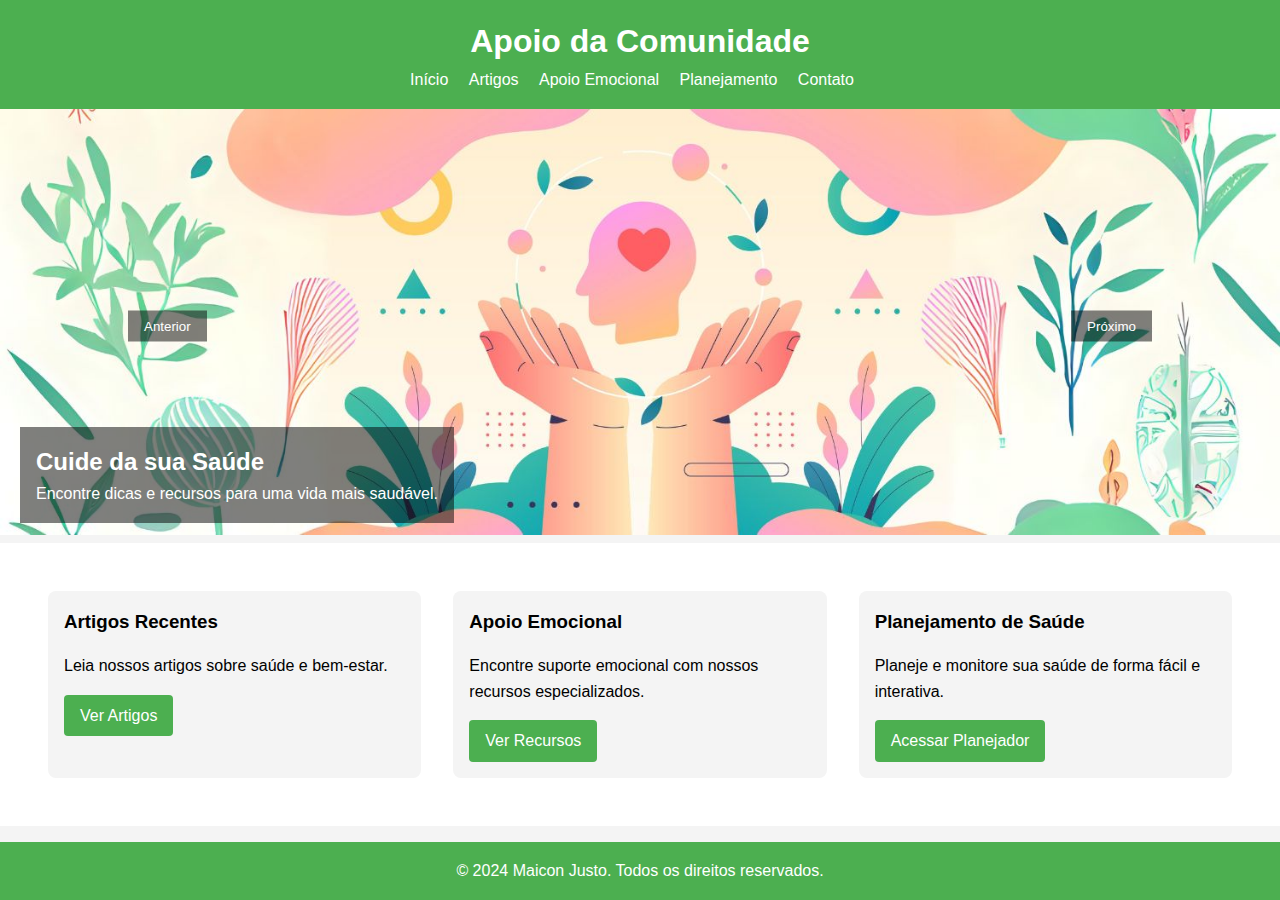
<file: html/index.html>
<!DOCTYPE html>
<html lang="pt-BR">
<head>
    <meta charset="UTF-8">
    <meta name="viewport" content="width=device-width, initial-scale=1.0"> <!-- Garante a responsividade em dispositivos móveis -->
    <title>Apoio da Comunidade - Home</title>
    <link rel="stylesheet" href="../css/styles.css"> <!-- Importa o arquivo CSS para estilização -->
    <script src="https://code.jquery.com/jquery-3.6.0.min.js"></script> <!-- Importa o jQuery para manipulação do DOM -->
    <script src="../js/main.js" defer></script> <!-- Importa o arquivo JavaScript com o atributo 'defer', que atrasa a execução até que a página esteja completamente carregada -->
</head>
<body>
    <header>
        <h1>Apoio da Comunidade</h1>
        <nav>
            <ul> <!-- Lista de links para navegação entre as páginas do site -->
                <li><a href="index.html">Início</a></li> 
                <li><a href="artigos.html">Artigos</a></li> 
                <li><a href="apoio-emocional.html">Apoio Emocional</a></li> 
                <li><a href="planejamento.html">Planejamento</a></li> 
                <li><a href="contato.html">Contato</a></li> 
            </ul>
        </nav>
    </header>
    <main>
        <section class="hero">
            <div class="carrossel">
                <!-- Carrossel de imagens com títulos e descrições para destacar conteúdos importantes -->
                <div class="carrossel-item active">
                    <img src="../assets/images/saude1.jpg" alt="Saúde">
                    <div class="carrossel-caption">
                        <h2>Cuide da sua Saúde</h2>
                        <p>Encontre dicas e recursos para uma vida mais saudável.</p>
                    </div>
                </div>
                <div class="carrossel-item">
                    <img src="../assets/images/saude2.jpg" alt="Bem-Estar">
                    <div class="carrossel-caption">
                        <h2>Bem-Estar</h2>
                        <p>Explore técnicas para melhorar seu bem-estar emocional.</p>
                    </div>
                </div>
                <div class="carrossel-item">
                    <img src="../assets/images/saude3.jpg" alt="Planejamento de Saúde">
                    <div class="carrossel-caption">
                        <h2>Planejamento de Saúde</h2>
                        <p>Defina metas e acompanhe seu progresso de forma interativa.</p>
                    </div>
                </div>
            </div>
            <!-- Controles do carrossel para navegação -->
            <div class="carrossel-controls">
                <button id="prev">Anterior</button> 
                <button id="next">Próximo</button>
            </div>
        </section>
        <!-- Seção de destaques para promover áreas específicas do site -->
        <section class="highlights">
            <div class="highlight">
                <h3>Artigos Recentes</h3>
                <p>Leia nossos artigos sobre saúde e bem-estar.</p>
                <a href="artigos.html" class="btn">Ver Artigos</a> <!-- Botão/link para a página de artigos -->
            </div>
            <div class="highlight">
                <h3>Apoio Emocional</h3>
                <p>Encontre suporte emocional com nossos recursos especializados.</p>
                <a href="apoio-emocional.html" class="btn">Ver Recursos</a> <!-- Botão/link para a página de apoio emocional -->
            </div>
            <div class="highlight">
                <h3>Planejamento de Saúde</h3>
                <p>Planeje e monitore sua saúde de forma fácil e interativa.</p>
                <a href="planejamento.html" class="btn">Acessar Planejador</a> <!-- Botão/link para a página de planejamento -->
            </div>
        </section>
    </main>
    <footer>
        <p>&copy; 2024 Maicon Justo. Todos os direitos reservados.</p> <!-- Rodapé com direitos autorais -->
    </footer>
</body>
</html>
</file>
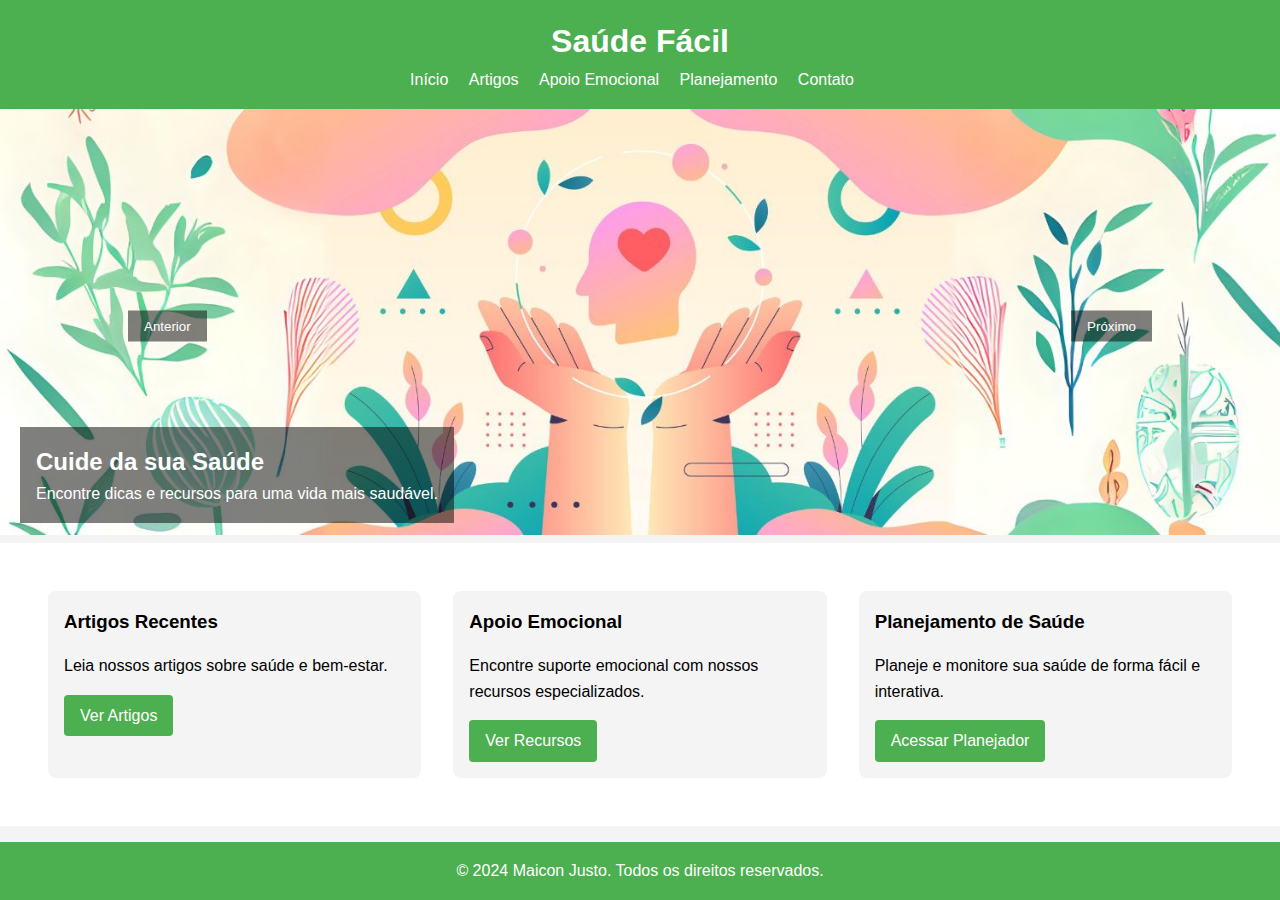
<file: saude-facil/index.html>
<!DOCTYPE html>
<html lang="pt-BR">
<head>
    <meta charset="UTF-8">
    <meta name="viewport" content="width=device-width, initial-scale=1.0">
    <title>Saúde Fácil - Home</title>
    <link rel="stylesheet" href="../css/styles.css"> <!-- Importa o arquivo CSS para estilização -->
    <script src="https://code.jquery.com/jquery-3.6.0.min.js"></script> <!-- Importa o jQuery para manipulação do DOM -->
    <script src="../js/main.js" defer></script> <!-- Importa o arquivo JavaScript principal com o atributo 'defer' -->
</head>
<body>
    <header>
        <h1>Saúde Fácil</h1>
        <nav>
            <ul>
                <li><a href="index.html">Início</a></li>
                <li><a href="artigos.html">Artigos</a></li>
                <li><a href="apoio-emocional.html">Apoio Emocional</a></li>
                <li><a href="planejamento.html">Planejamento</a></li>
                <li><a href="contato.html">Contato</a></li>
            </ul>
        </nav>
    </header>
    <main>
        <section class="hero">
            <div class="carrossel">
                <!-- Carrossel de imagens com títulos e descrições -->
                <div class="carrossel-item active">
                    <img src="../assets/images/saude1.jpg" alt="Saúde">
                    <div class="carrossel-caption">
                        <h2>Cuide da sua Saúde</h2>
                        <p>Encontre dicas e recursos para uma vida mais saudável.</p>
                    </div>
                </div>
                <div class="carrossel-item">
                    <img src="../assets/images/saude2.jpg" alt="Bem-Estar">
                    <div class="carrossel-caption">
                        <h2>Bem-Estar</h2>
                        <p>Explore técnicas para melhorar seu bem-estar emocional.</p>
                    </div>
                </div>
                <div class="carrossel-item">
                    <img src="../assets/images/saude3.jpg" alt="Planejamento de Saúde">
                    <div class="carrossel-caption">
                        <h2>Planejamento de Saúde</h2>
                        <p>Defina metas e acompanhe seu progresso de forma interativa.</p>
                    </div>
                </div>
            </div>
            <!-- Controles do carrossel -->
            <div class="carrossel-controls">
                <button id="prev">Anterior</button>
                <button id="next">Próximo</button>
            </div>
        </section>
        <!-- Seção de destaques -->
        <section class="highlights">
            <div class="highlight">
                <h3>Artigos Recentes</h3>
                <p>Leia nossos artigos sobre saúde e bem-estar.</p>
                <a href="artigos.html" class="btn">Ver Artigos</a>
            </div>
            <div class="highlight">
                <h3>Apoio Emocional</h3>
                <p>Encontre suporte emocional com nossos recursos especializados.</p>
                <a href="apoio-emocional.html" class="btn">Ver Recursos</a>
            </div>
            <div class="highlight">
                <h3>Planejamento de Saúde</h3>
                <p>Planeje e monitore sua saúde de forma fácil e interativa.</p>
                <a href="planejamento.html" class="btn">Acessar Planejador</a>
            </div>
        </section>
    </main>
    <footer>
        <p>&copy; 2024 Maicon Justo. Todos os direitos reservados.</p>
    </footer>
</body>
</html>
</file>
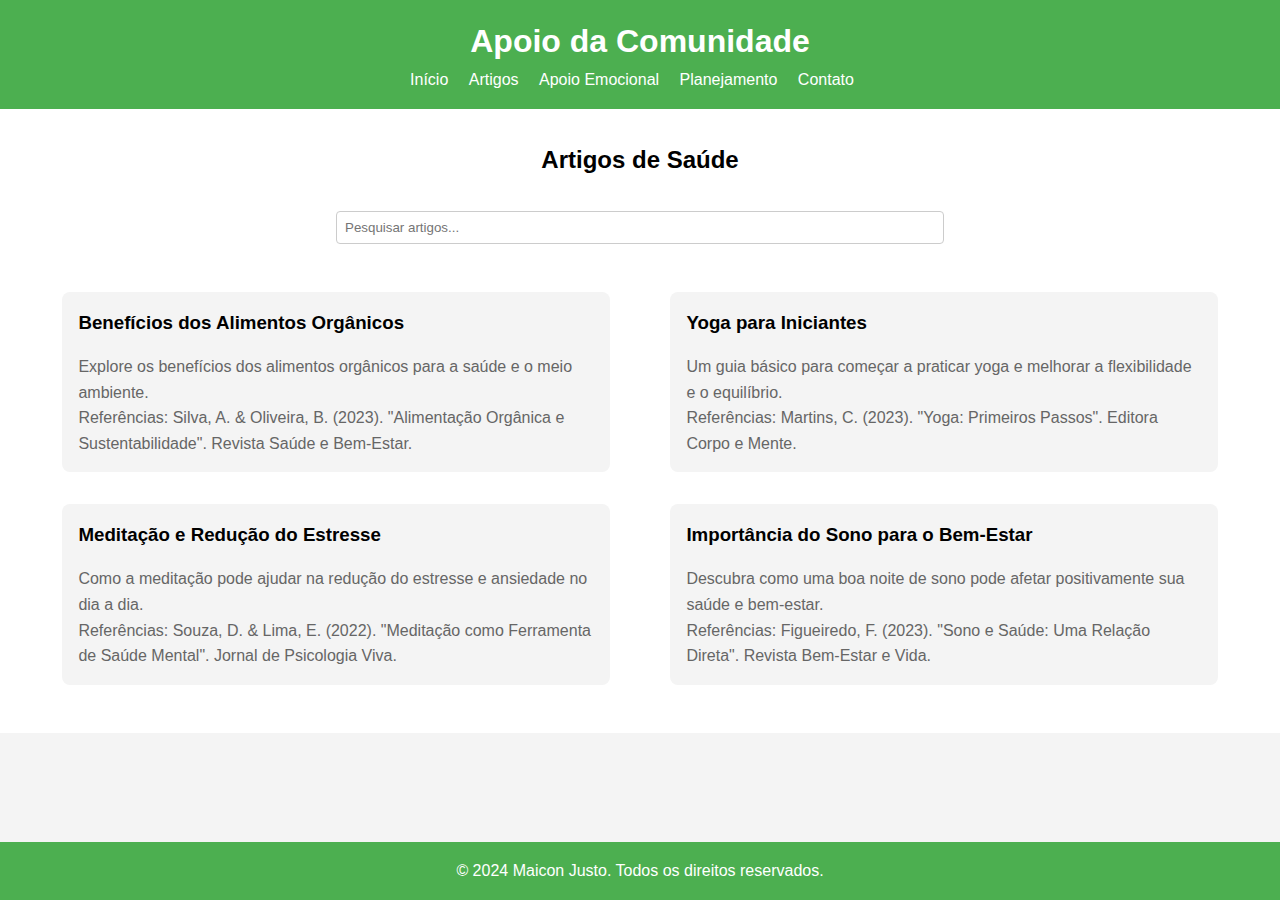
<file: html/artigos.html>
<!DOCTYPE html>
<html lang="pt-BR">
<head>
    <meta charset="UTF-8">
    <meta name="viewport" content="width=device-width, initial-scale=1.0">
    <title>Apoio da Comunidade - Artigos</title>
    <link rel="stylesheet" href="../css/styles.css"> <!-- Link para o arquivo CSS externo que estiliza a página -->
    <script src="https://code.jquery.com/jquery-3.6.0.min.js"></script> <!-- Importa a biblioteca jQuery para facilitar manipulações do DOM, eventos, etc. -->
    <script src="../js/main.js" defer></script> <!-- Link para o arquivo JavaScript externo, com o atributo 'defer' para garantir que seja carregado após o HTML -->
</head>
<body>
    <header>
        <h1>Apoio da Comunidade</h1> <!-- Título principal da página -->
        <nav>
            <ul> <!-- Lista de links para navegação entre as páginas do site -->
                <li><a href="index.html">Início</a></li>
                <li><a href="artigos.html">Artigos</a></li>
                <li><a href="apoio-emocional.html">Apoio Emocional</a></li>
                <li><a href="planejamento.html">Planejamento</a></li>
                <li><a href="contato.html">Contato</a></li>
            </ul>
        </nav>
    </header>
    <main>
        <section class="articles">
            <h2>Artigos de Saúde</h2> <!-- Título da seção de artigos -->
            <div class="search">
                <input type="text" id="search" placeholder="Pesquisar artigos..."> <!-- Campo de pesquisa para filtrar artigos -->
            </div>
            <div class="article-list">
                <!-- Lista de artigos, cada 'article' representa um artigo com título, descrição e referências -->
                <article data-category="alimentação">
                    <h3>Benefícios dos Alimentos Orgânicos</h3>
                    <p>Explore os benefícios dos alimentos orgânicos para a saúde e o meio ambiente.</p>
                    <p>Referências: Silva, A. & Oliveira, B. (2023). "Alimentação Orgânica e Sustentabilidade". Revista Saúde e Bem-Estar.</p>
                </article>
                <article data-category="exercício">
                    <h3>Yoga para Iniciantes</h3>
                    <p>Um guia básico para começar a praticar yoga e melhorar a flexibilidade e o equilíbrio.</p>
                    <p>Referências: Martins, C. (2023). "Yoga: Primeiros Passos". Editora Corpo e Mente.</p>
                </article>
                <article data-category="saúde mental">
                    <h3>Meditação e Redução do Estresse</h3>
                    <p>Como a meditação pode ajudar na redução do estresse e ansiedade no dia a dia.</p>
                    <p>Referências: Souza, D. & Lima, E. (2022). "Meditação como Ferramenta de Saúde Mental". Jornal de Psicologia Viva.</p>
                </article>
                <article data-category="bem-estar">
                    <h3>Importância do Sono para o Bem-Estar</h3>
                    <p>Descubra como uma boa noite de sono pode afetar positivamente sua saúde e bem-estar.</p>
                    <p>Referências: Figueiredo, F. (2023). "Sono e Saúde: Uma Relação Direta". Revista Bem-Estar e Vida.</p>
                </article>
            </div>
        </section>
    </main>
    <footer>
        <p>&copy; 2024 Maicon Justo. Todos os direitos reservados.</p> <!-- Rodapé com informações de direitos autorais -->
    </footer>
</body>
</html>
</file>
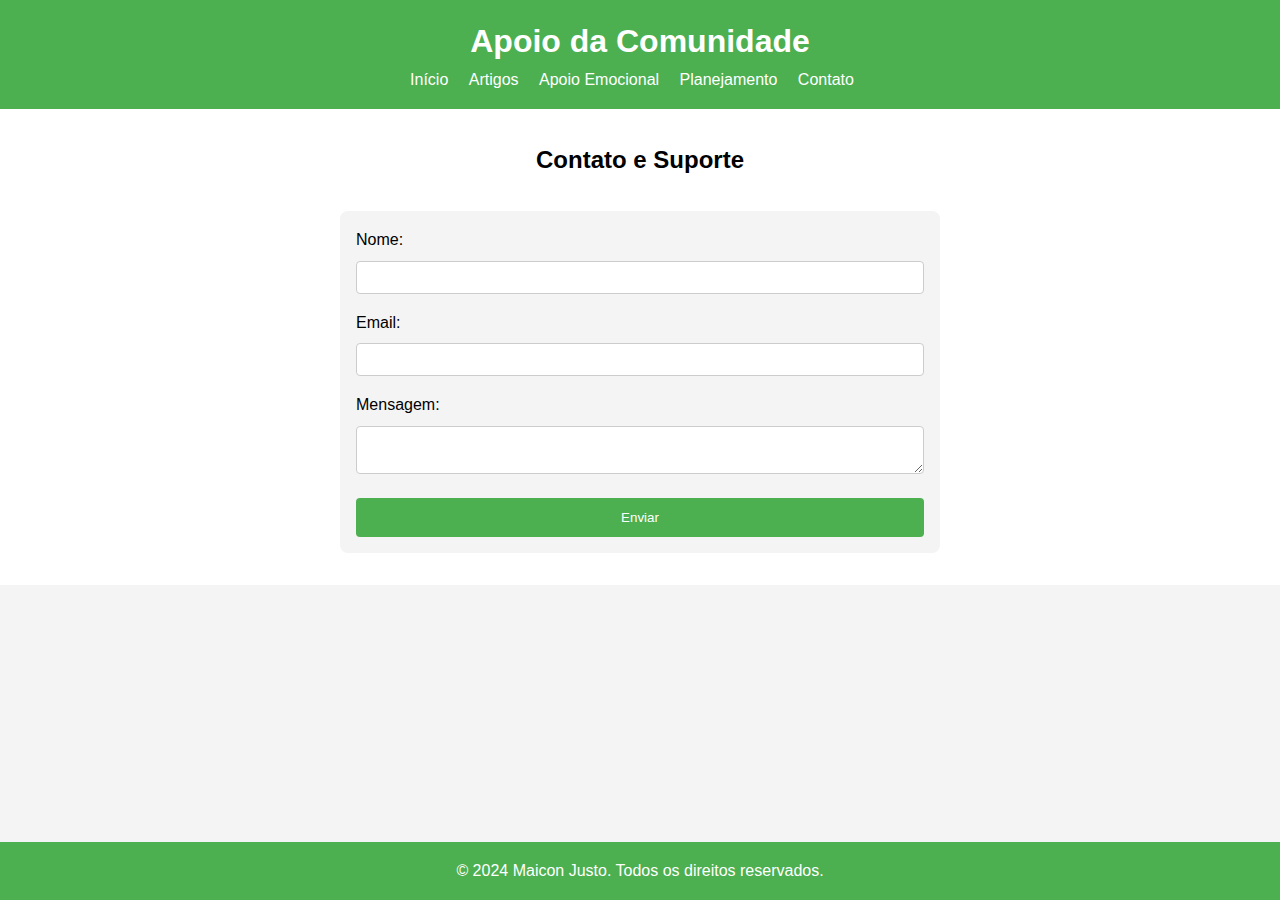
<file: html/contato.html>
<!DOCTYPE html>
<html lang="pt-BR">
<head>
    <meta charset="UTF-8"> 
    <meta name="viewport" content="width=device-width, initial-scale=1.0">
    <title>Apoio da Comunidade - Contato</title>
    <link rel="stylesheet" href="../css/styles.css">
    <script src="https://code.jquery.com/jquery-3.6.0.min.js"></script>
    <script src="../js/main.js" defer></script>
</head>
<body>
    <header>
        <h1>Apoio da Comunidade</h1>
        <nav>
            <ul> <!-- Lista de links para navegação entre as páginas do site -->
                <li><a href="index.html">Início</a></li>
                <li><a href="artigos.html">Artigos</a></li>
                <li><a href="apoio-emocional.html">Apoio Emocional</a></li>
                <li><a href="planejamento.html">Planejamento</a></li>
                <li><a href="contato.html">Contato</a></li>
            </ul>
        </nav>
    </header>
    <main>
        <section class="contact">
            <h2>Contato e Suporte</h2>
            <form id="contact-form">
                <div class="form-group">
                    <label for="name">Nome:</label> <!-- Campo para inserção do nome -->
                    <input type="text" id="name" required> <!-- Input de texto para o nome, obrigatório -->
                </div>
                <div class="form-group">
                    <label for="email">Email:</label> <!-- Campo para inserção do email -->
                    <input type="email" id="email" required> <!-- Input de email, validado e obrigatório -->
                </div>
                <div class="form-group">
                    <label for="message">Mensagem:</label> <!-- Campo para inserção da mensagem -->
                    <textarea id="message" required></textarea> <!-- Área de texto para a mensagem, obrigatória -->
                </div>
                <button type="submit">Enviar</button> <!-- Botão para enviar o formulário -->
            </form>
            <div id="contact-summary" style="display: none;">
                <h3>Obrigado pelo seu contato!</h3> <!-- Mensagem de agradecimento após envio do formulário -->
                <p>Recebemos sua mensagem e entraremos em contato em breve.</p> <!-- Notificação de recebimento da mensagem -->
            </div>
        </section>
    </main>
    <footer>
        <p>&copy; 2024 Maicon Justo. Todos os direitos reservados.</p> <!-- Rodapé com direitos autorais -->
    </footer>
</body>
</html>
</file>
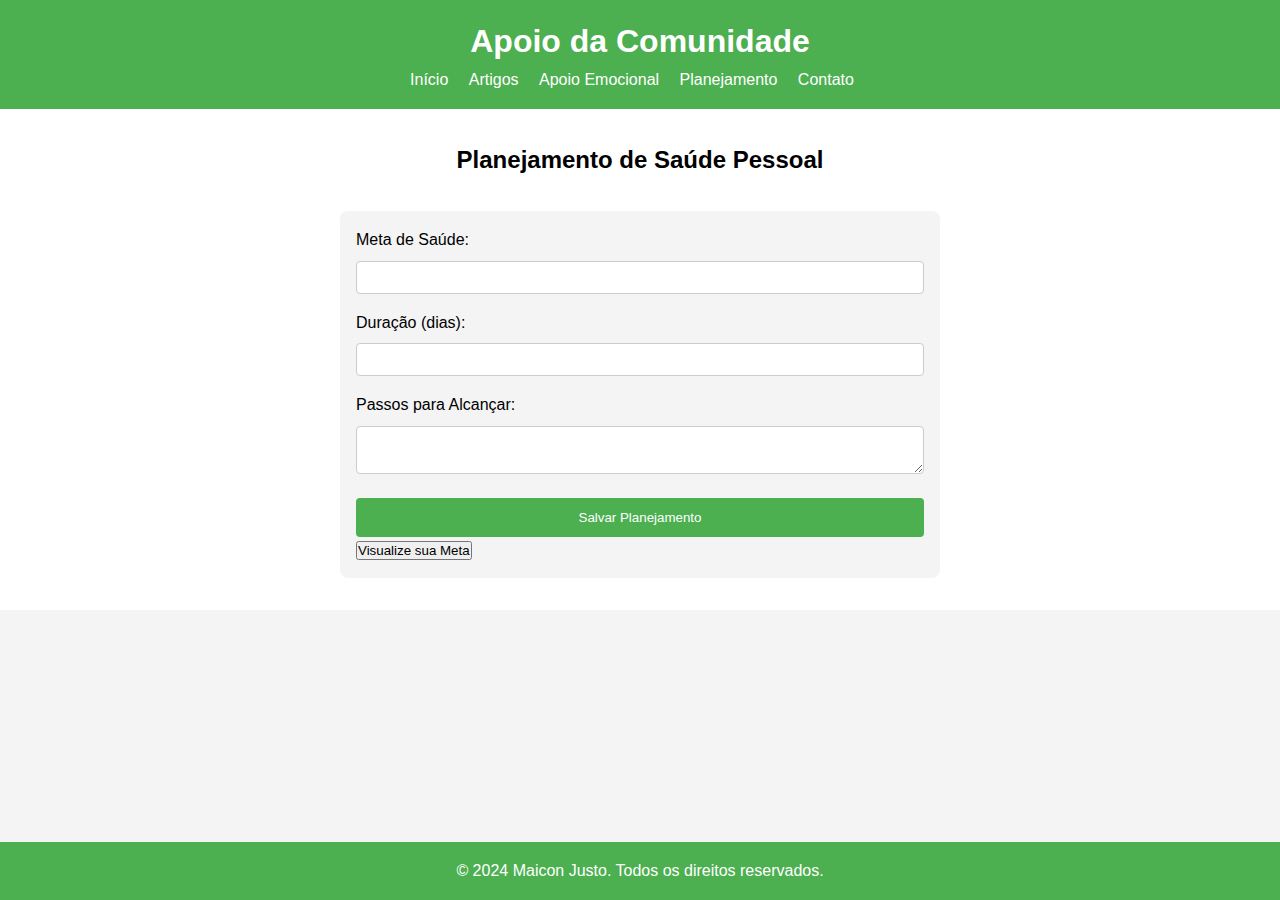
<file: html/planejamento.html>
<!DOCTYPE html>
<html lang="pt-BR">
<head>
    <meta charset="UTF-8">
    <meta name="viewport" content="width=device-width, initial-scale=1.0">
    <title>Apoio da Comunidade - Planejamento de Saúde</title>
    <link rel="stylesheet" href="../css/styles.css"> <!-- Link para o arquivo de estilos CSS -->
    <script src="https://code.jquery.com/jquery-3.6.0.min.js"></script> <!-- Importa a biblioteca jQuery -->
    <script src="../js/main.js" defer></script> <!-- Link para o arquivo JavaScript, com atributo defer para carregar após o HTML -->
</head>
<body>
    <header>
        <h1>Apoio da Comunidade</h1>
        <nav>
            <ul> <!-- Lista de links para navegação entre as páginas do site -->
                <li><a href="index.html">Início</a></li>
                <li><a href="artigos.html">Artigos</a></li>
                <li><a href="apoio-emocional.html">Apoio Emocional</a></li>
                <li><a href="planejamento.html">Planejamento</a></li>
                <li><a href="contato.html">Contato</a></li>
            </ul>
        </nav>
    </header>
    <main>
        <section class="planner">
            <h2>Planejamento de Saúde Pessoal</h2>
            <form id="health-planner">
                <div class="form-group">
                    <label for="goal">Meta de Saúde:</label> <!-- Campo para inserir a meta de saúde -->
                    <input type="text" id="goal" required> <!-- Campo de texto obrigatório para a meta -->
                </div>
                <div class="form-group">
                    <label for="duration">Duração (dias):</label> <!-- Campo para definir a duração da meta -->
                    <input type="number" id="duration" required> <!-- Campo numérico obrigatório para a duração -->
                </div>
                <div class="form-group">
                    <label for="steps">Passos para Alcançar:</label> <!-- Campo para descrever os passos para alcançar a meta -->
                    <textarea id="steps" required></textarea> <!-- Área de texto obrigatória para os passos -->
                </div>
                <button type="submit">Salvar Planejamento</button> <!-- Botão para salvar o formulário -->
                <button id="view-goal-btn">Visualize sua Meta</button> <!-- Botão para visualizar a meta -->
            </form>
            <div id="plan-summary" style="display: none;">
                <h3>Resumo do Planejamento:</h3> <!-- Título do resumo do planejamento -->
                <p><strong>Meta:</strong> <span id="summary-goal"></span></p> <!-- Exibe a meta definida -->
                <p><strong>Duração:</strong> <span id="summary-duration"></span> dias</p> <!-- Exibe a duração definida -->
                <p><strong>Passos:</strong></p>
                <p id="summary-steps"></p> <!-- Exibe os passos definidos -->
            </div>
        </section>
    </main>
    <div id="goal-popup" class="popup" style="display: none;">
        <div class="popup-content">
            <span class="close-btn">&times;</span> <!-- Botão para fechar o popup -->
            <h3>Meta de Saúde</h3> <!-- Título do popup -->
            <p id="popup-goal"></p> <!-- Exibe a meta no popup -->
            <p id="popup-duration"></p> <!-- Exibe a duração no popup -->
            <p id="popup-steps"></p> <!-- Exibe os passos no popup -->
        </div>
    </div>
    <footer>
        <p>&copy; 2024 Maicon Justo. Todos os direitos reservados.</p> <!-- Informações de direitos autorais no rodapé -->
    </footer>
</body>
</html>
</file>
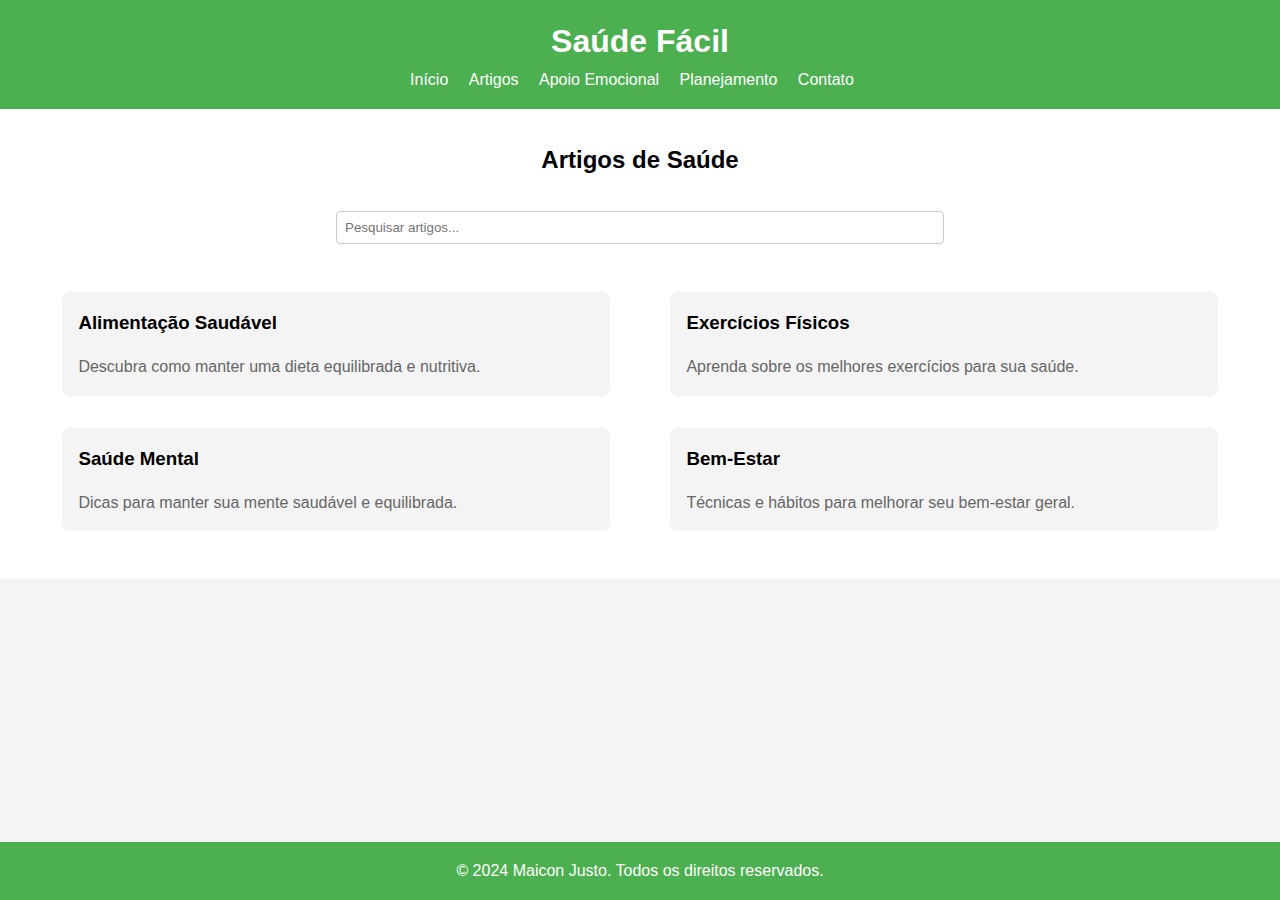
<file: saude-facil/artigos.html>
<!DOCTYPE html>
<html lang="pt-BR">
<head>
    <meta charset="UTF-8">
    <meta name="viewport" content="width=device-width, initial-scale=1.0">
    <title>Saúde Fácil - Artigos</title>
    <link rel="stylesheet" href="../css/styles.css">
    <script src="https://code.jquery.com/jquery-3.6.0.min.js"></script>
    <script src="../js/main.js" defer></script>
</head>
<body>
    <header>
        <h1>Saúde Fácil</h1>
        <nav>
            <ul>
                <li><a href="index.html">Início</a></li>
                <li><a href="artigos.html">Artigos</a></li>
                <li><a href="apoio-emocional.html">Apoio Emocional</a></li>
                <li><a href="planejamento.html">Planejamento</a></li>
                <li><a href="contato.html">Contato</a></li>
            </ul>
        </nav>
    </header>
    <main>
        <section class="articles">
            <h2>Artigos de Saúde</h2>
            <div class="search">
                <input type="text" id="search" placeholder="Pesquisar artigos...">
            </div>
            <div class="article-list">
                <article data-category="alimentação">
                    <h3>Alimentação Saudável</h3>
                    <p>Descubra como manter uma dieta equilibrada e nutritiva.</p>
                </article>
                <article data-category="exercício">
                    <h3>Exercícios Físicos</h3>
                    <p>Aprenda sobre os melhores exercícios para sua saúde.</p>
                </article>
                <article data-category="saúde mental">
                    <h3>Saúde Mental</h3>
                    <p>Dicas para manter sua mente saudável e equilibrada.</p>
                </article>
                <article data-category="bem-estar">
                    <h3>Bem-Estar</h3>
                    <p>Técnicas e hábitos para melhorar seu bem-estar geral.</p>
                </article>
            </div>
        </section>
    </main>
    <footer>
        <p>&copy; 2024 Maicon Justo. Todos os direitos reservados.</p>
    </footer>
</body>
</html>
</file>
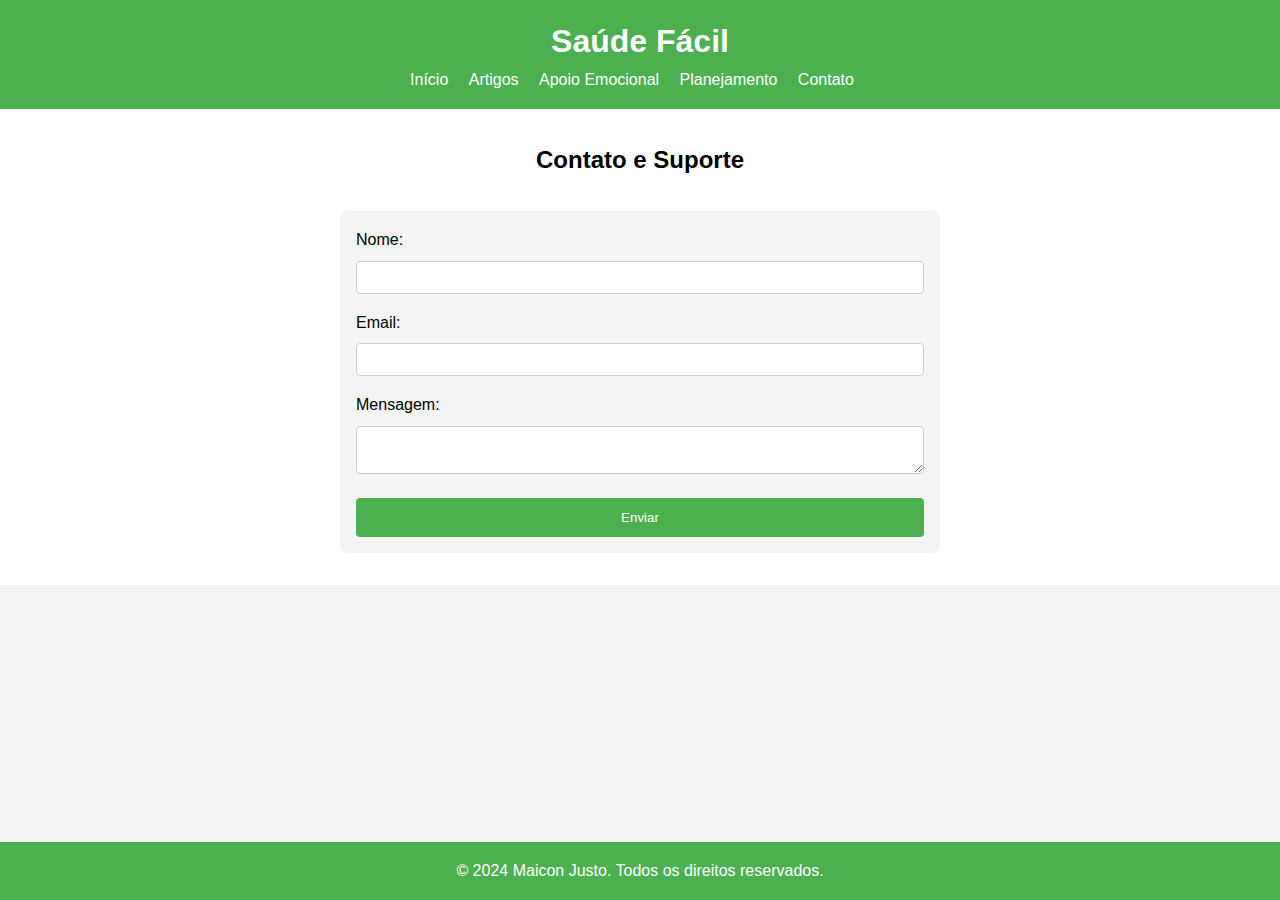
<file: saude-facil/contato.html>
<!DOCTYPE html>
<html lang="pt-BR">
<head>
    <meta charset="UTF-8">
    <meta name="viewport" content="width=device-width, initial-scale=1.0">
    <title>Saúde Fácil - Contato</title>
    <link rel="stylesheet" href="../css/styles.css">
    <script src="https://code.jquery.com/jquery-3.6.0.min.js"></script>
    <script src="../js/main.js" defer></script>
</head>
<body>
    <header>
        <h1>Saúde Fácil</h1>
        <nav>
            <ul>
                <li><a href="index.html">Início</a></li>
                <li><a href="artigos.html">Artigos</a></li>
                <li><a href="apoio-emocional.html">Apoio Emocional</a></li>
                <li><a href="planejamento.html">Planejamento</a></li>
                <li><a href="contato.html">Contato</a></li>
            </ul>
        </nav>
    </header>
    <main>
        <section class="contact">
            <h2>Contato e Suporte</h2>
            <form id="contact-form">
                <div class="form-group">
                    <label for="name">Nome:</label>
                    <input type="text" id="name" required>
                </div>
                <div class="form-group">
                    <label for="email">Email:</label>
                    <input type="email" id="email" required>
                </div>
                <div class="form-group">
                    <label for="message">Mensagem:</label>
                    <textarea id="message" required></textarea>
                </div>
                <button type="submit">Enviar</button>
            </form>
            <div id="contact-summary" style="display: none;">
                <h3>Obrigado pelo seu contato!</h3>
                <p>Recebemos sua mensagem e entraremos em contato em breve.</p>
            </div>
        </section>
    </main>
    <footer>
        <p>&copy; 2024 Maicon Justo. Todos os direitos reservados.</p>
    </footer>
</body>
</html>
</file>
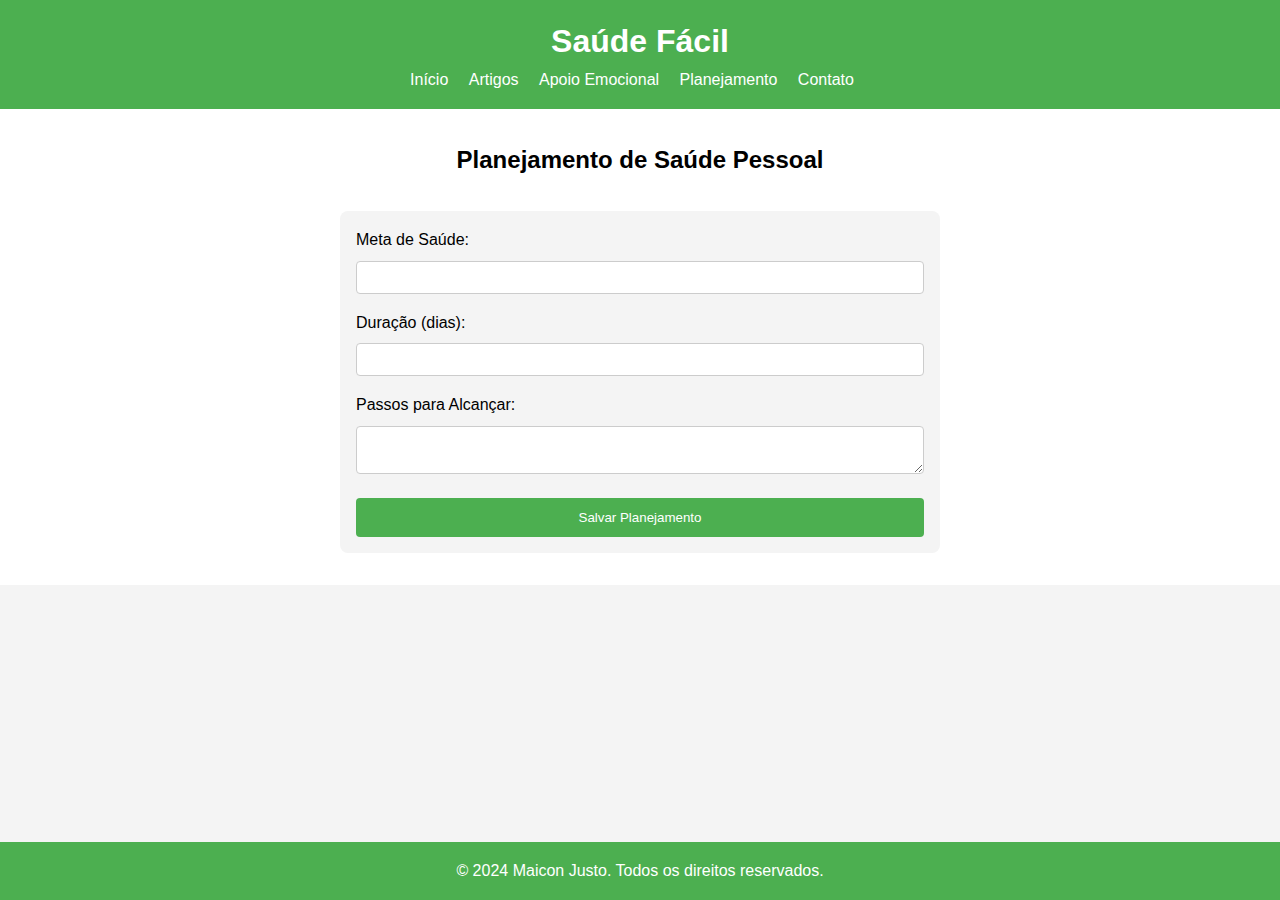
<file: saude-facil/planejamento.html>
<!DOCTYPE html>
<html lang="pt-BR">
<head>
    <meta charset="UTF-8">
    <meta name="viewport" content="width=device-width, initial-scale=1.0">
    <title>Saúde Fácil - Planejamento de Saúde</title>
    <link rel="stylesheet" href="../css/styles.css">
    <script src="https://code.jquery.com/jquery-3.6.0.min.js"></script>
    <script src="../js/main.js" defer></script>
</head>
<body>
    <header>
        <h1>Saúde Fácil</h1>
        <nav>
            <ul>
                <li><a href="index.html">Início</a></li>
                <li><a href="artigos.html">Artigos</a></li>
                <li><a href="apoio-emocional.html">Apoio Emocional</a></li>
                <li><a href="planejamento.html">Planejamento</a></li>
                <li><a href="contato.html">Contato</a></li>
            </ul>
        </nav>
    </header>
    <main>
        <section class="planner">
            <h2>Planejamento de Saúde Pessoal</h2>
            <form id="health-planner">
                <div class="form-group">
                    <label for="goal">Meta de Saúde:</label>
                    <input type="text" id="goal" required>
                </div>
                <div class="form-group">
                    <label for="duration">Duração (dias):</label>
                    <input type="number" id="duration" required>
                </div>
                <div class="form-group">
                    <label for="steps">Passos para Alcançar:</label>
                    <textarea id="steps" required></textarea>
                </div>
                <button type="submit">Salvar Planejamento</button>
            </form>
            <div id="plan-summary" style="display: none;">
                <h3>Resumo do Planejamento:</h3>
                <p><strong>Meta:</strong> <span id="summary-goal"></span></p>
                <p><strong>Duração:</strong> <span id="summary-duration"></span> dias</p>
                <p><strong>Passos:</strong></p>
                <p id="summary-steps"></p>
            </div>
        </section>
    </main>
    <footer>
        <p>&copy; 2024 Maicon Justo. Todos os direitos reservados.</p>
    </footer>
</body>
</html>
</file>
<file: css/styles.css>
/* Reset básico */
* {
    margin: 0;
    padding: 0;
    box-sizing: border-box;
}

/* Estilo do corpo */
body {
    font-family: Arial, sans-serif;
    line-height: 1.6;
    background-color: #f4f4f4;

    display: flex;
    flex-direction: column;
    min-height: 100vh;
}

/* Cabeçalho e Navegação */
header {
    background-color: #4CAF50;
    color: #fff;
    padding: 1rem;
    text-align: center;
}

nav ul {
    list-style: none;
    padding: 0;
}

nav ul li {
    display: inline;
    margin-right: 1rem;
}

nav ul li a {
    color: #fff;
    text-decoration: none;
}

/* Estilo da seção Hero */
.hero {
    position: relative;
    overflow: hidden;
}

.carrossel {
    display: flex;
    width: 100%;
}

.carrossel-item {
    min-width: 100%;
    transition: transform 0.5s ease-in-out;
    position: relative;
}

.carrossel-item img {
    width: 100%;
    height: auto;
}

.carrossel-item {
    display: none;
}

.carrossel-item.active {
    display: block;
}

.carrossel-caption {
    position: absolute;
    bottom: 20px;
    left: 20px;
    color: #fff;
    background-color: rgba(0, 0, 0, 0.5);
    padding: 1rem;
}

.carrossel-controls {
    position: absolute;
    top: 50%;
    left: 50%;
    transform: translate(-50%, -50%);
    display: flex;
    justify-content: space-between;
    width: 80%;
}

.carrossel-controls button {
    background-color: rgba(0, 0, 0, 0.5);
    color: #fff;
    border: none;
    padding: 0.5rem 1rem;
    cursor: pointer;
}

.carrossel-controls button:hover {
    background-color: rgba(0, 0, 0, 0.8);
}

/* Destaques */
.highlights {
    display: flex;
    justify-content: space-around;
    padding: 2rem;
    background-color: #fff;
    position: relative;
    flex-wrap: wrap;
    align-items: stretch;
}

.highlight {
    flex: 1;
    margin: 1rem;
    padding: 1rem;
    background-color: #f4f4f4;
    border-radius: 8px;
    min-height: 100px;
}

.highlight h3 {
    margin-bottom: 1rem;
}

.highlight .btn {
    display: inline-block;
    margin-top: 1rem;
    padding: 0.5rem 1rem;
    background-color: #4CAF50;
    color: #fff;
    text-decoration: none;
    border-radius: 4px;
}

.highlight .btn:hover {
    background-color: #45a049;
}

/* Rodapé */
footer {
    background-color: #4CAF50;
    color: #fff;
    text-align: center;
    padding: 1rem;
    width: 100%;
}

html {
    height: 100%;
    margin: 0;
}

main {
    flex: 1;
}

/* ------------------------------------- Estilo das paginas -------------------------------------*/
/* Estilo para a página de artigos */
.articles {
    padding: 2rem;
    background-color: #fff;
}

.articles h2 {
    text-align: center;
    margin-bottom: 2rem;
}

.search {
    text-align: center;
    margin-bottom: 2rem;
}

#search {
    padding: 0.5rem;
    width: 50%;
    border: 1px solid #ccc;
    border-radius: 4px;
}

.article-list {
    display: flex;
    flex-wrap: wrap;
    justify-content: space-around;
}

article {
    background-color: #f4f4f4;
    margin: 1rem;
    padding: 1rem;
    border-radius: 8px;
    width: 45%;
}

article h3 {
    margin-bottom: 1rem;
}

article p {
    color: #666;
}

/* Estilo para a página de apoio emocional */
.support {
    padding: 2rem;
    background-color: #fff;
}

.support h2 {
    text-align: center;
    margin-bottom: 2rem;
}

.resource-list {
    display: flex;
    flex-direction: column;
    align-items: center;
}

.resource {
    margin: 1rem 0;
    padding: 1rem;
    width: 80%;
    background-color: #f4f4f4;
    border-radius: 8px;
    text-align: center;
}

.resource h3 {
    margin-bottom: 1rem;
}

/* Estilo para a página de planejamento de saúde */
.planner {
    padding: 2rem;
    background-color: #fff;
}

.planner h2 {
    text-align: center;
    margin-bottom: 2rem;
}

form {
    max-width: 600px;
    margin: 0 auto;
    background-color: #f4f4f4;
    padding: 1rem;
    border-radius: 8px;
}

.form-group {
    margin-bottom: 1rem;
}

label {
    display: block;
    margin-bottom: 0.5rem;
}

input, textarea {
    width: 100%;
    padding: 0.5rem;
    border: 1px solid #ccc;
    border-radius: 4px;
}

button[type="submit"] {
    width: 100%;
    padding: 0.75rem;
    background-color: #4CAF50;
    color: #fff;
    border: none;
    border-radius: 4px;
    cursor: pointer;
}

button[type="submit"]:hover {
    background-color: #45a049;
}

#plan-summary {
    margin-top: 2rem;
    text-align: center;
}

/* Estilo para a página de contato */
.contact {
    padding: 2rem;
    background-color: #fff;
}

.contact h2 {
    text-align: center;
    margin-bottom: 2rem;
}

form {
    max-width: 600px;
    margin: 0 auto;
    background-color: #f4f4f4;
    padding: 1rem;
    border-radius: 8px;
}

.form-group {
    margin-bottom: 1rem;
}

label {
    display: block;
    margin-bottom: 0.5rem;
}

input, textarea {
    width: 100%;
    padding: 0.5rem;
    border: 1px solid #ccc;
    border-radius: 4px;
}

button[type="submit"] {
    width: 100%;
    padding: 0.75rem;
    background-color: #4CAF50;
    color: #fff;
    border: none;
    border-radius: 4px;
    cursor: pointer;
}

button[type="submit"]:hover {
    background-color: #45a049;
}

.popup {
    position: fixed;
    top: 0;
    left: 0;
    width: 100%;
    height: 100%;
    background-color: rgba(0,0,0,0.5);
    display: flex;
    justify-content: center;
    align-items: center;
}

.popup-content {
    background-color: #fff;
    padding: 20px;
    border-radius: 5px;
    width: 80%;
    max-width: 500px;
}

.close-btn {
    float: right;
    cursor: pointer;
}

#contact-summary {
    margin-top: 2rem;
    text-align: center;
}
</file>
